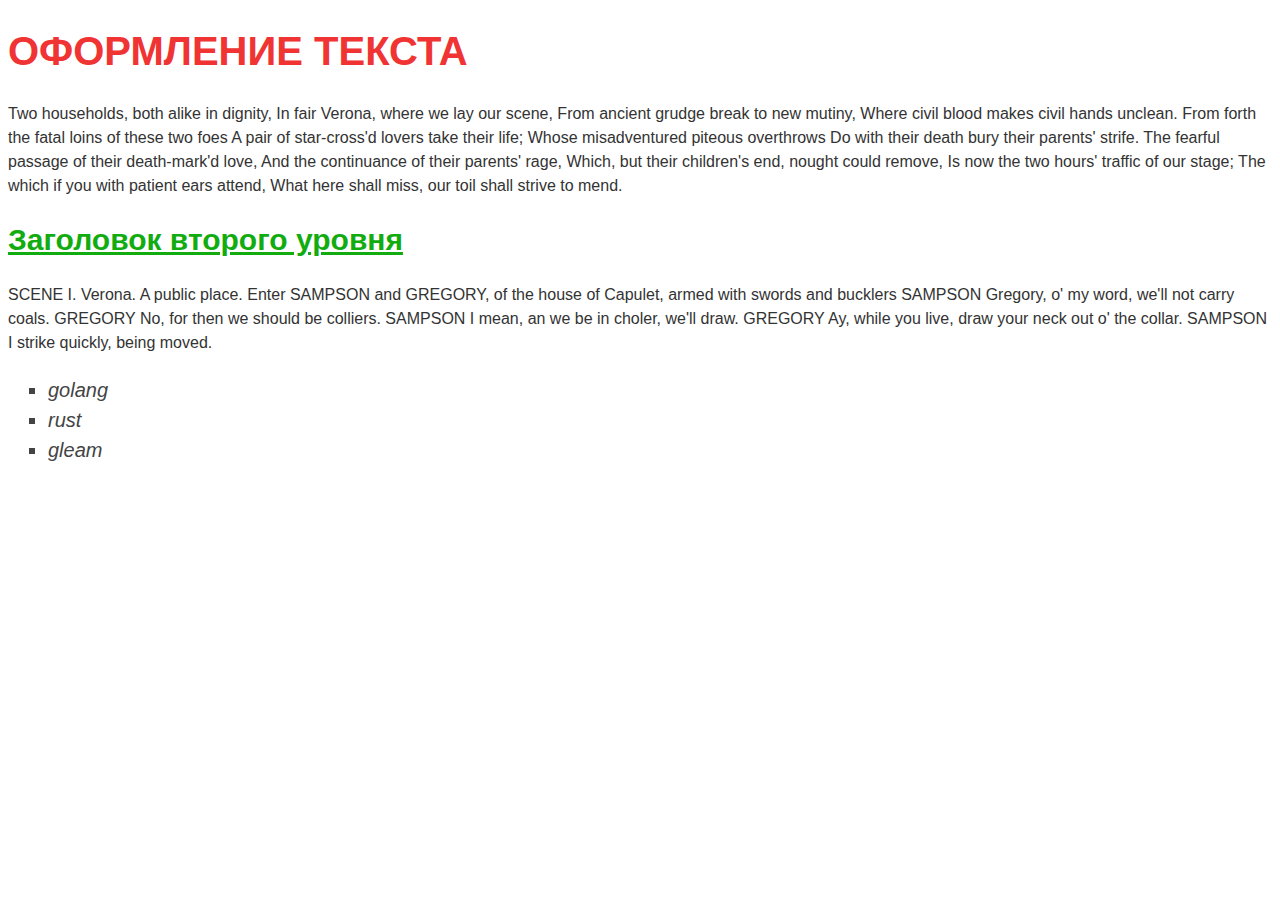
<file: assignment-1/index.html>
<!DOCTYPE html>
<html lang="en">

<head>
  <meta charset="UTF-8">
  <meta name="viewport" content="width=device-width, initial-scale=1.0">
  <title>Document</title>
  <link rel="stylesheet" href="style.css">
</head>

<body>
  <h1 class="title">Оформление текста</h1>
  <p>
    Two households, both alike in dignity,
In fair Verona, where we lay our scene,
From ancient grudge break to new mutiny,
Where civil blood makes civil hands unclean.
From forth the fatal loins of these two foes
A pair of star-cross'd lovers take their life;
Whose misadventured piteous overthrows
Do with their death bury their parents' strife.
The fearful passage of their death-mark'd love,
And the continuance of their parents' rage,
Which, but their children's end, nought could remove,
Is now the two hours' traffic of our stage;
The which if you with patient ears attend,
What here shall miss, our toil shall strive to mend.
  </p>
  <h2 class="subtitle">Заголовок второго уровня</h2>
  <p>
    SCENE I. Verona. A public place.
Enter SAMPSON and GREGORY, of the house of Capulet, armed with swords and bucklers
SAMPSON
Gregory, o' my word, we'll not carry coals.
GREGORY
No, for then we should be colliers.
SAMPSON
I mean, an we be in choler, we'll draw.
GREGORY
Ay, while you live, draw your neck out o' the collar.
SAMPSON
I strike quickly, being moved.
  </p>

  <ul class="list">
    <li>golang</li>
    <li>rust</li>
    <li>gleam</li>
  </ul>
</body>

</html>
</file>
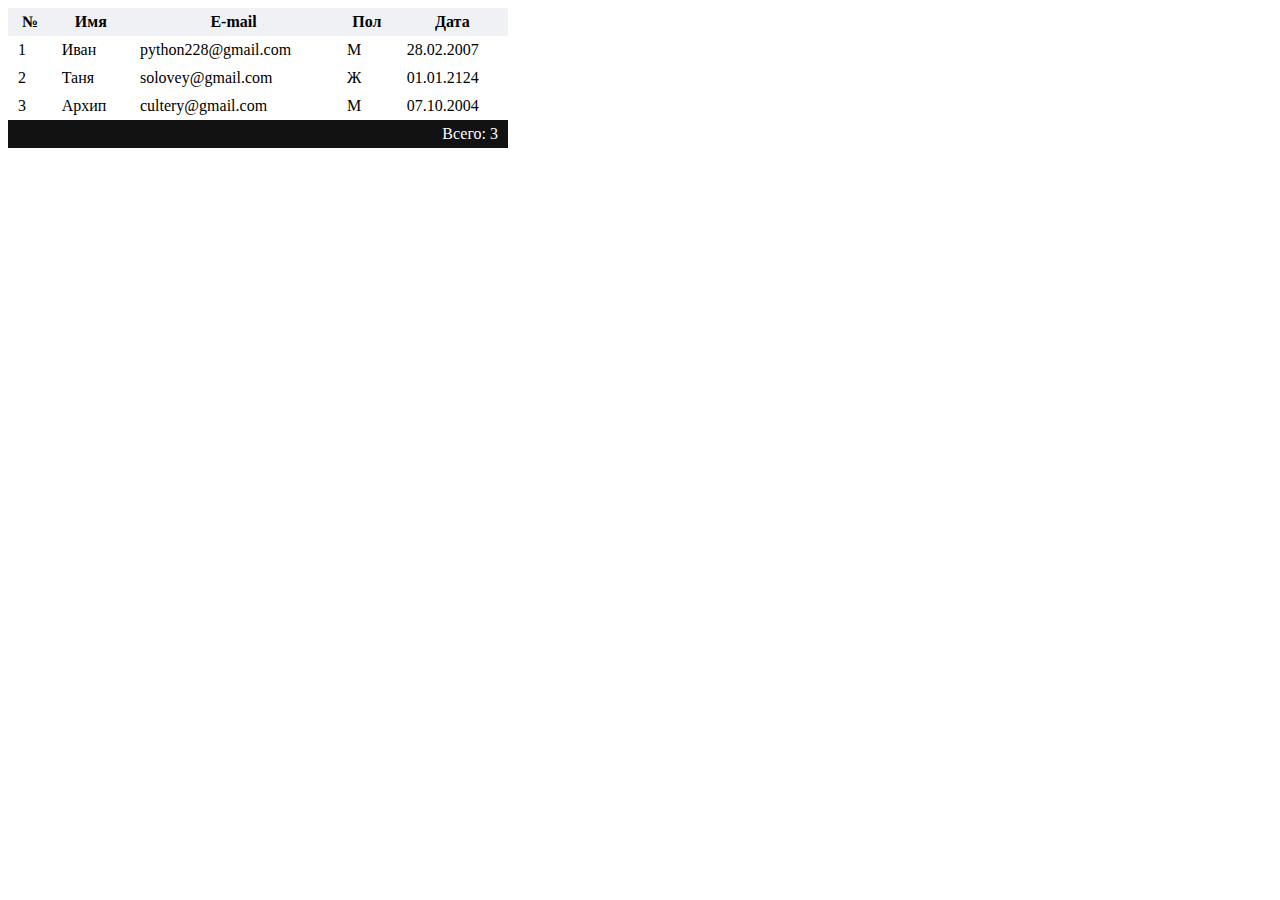
<file: assignment-2/index.html>
<!DOCTYPE html>
<html lang="en">

<head>
  <meta charset="UTF-8">
  <meta name="viewport" content="width=device-width, initial-scale=1.0">
  <title>Document</title>
  <link rel="stylesheet" href="style.css">
</head>

<body>
  <table class="table">
    <thead>
      <tr>
        <th>№</th>
        <th>Имя</th>
        <th>E-mail</th>
        <th>Пол</th>
        <th>Дата</th>
      </tr>
    </thead>
    <tbody>
      <tr>
        <td>1</td>
        <td>Иван</td>
        <td>python228@gmail.com</td>
        <td>M</td>
        <td>28.02.2007</td>
      </tr>
      <tr>
        <td>2</td>
        <td>Таня</td>
        <td>solovey@gmail.com</td>
        <td>Ж</td>
        <td>01.01.2124</td>
      </tr>
      <tr>
        <td>3</td>
        <td>Aрхип</td>
        <td>cultery@gmail.com</td>
        <td>M</td>
        <td>07.10.2004</td>
      </tr>
    </tbody>
    <tfoot>
      <tr>
        <td colspan="5">Всего: 3</td>
      </tr>
    </tfoot>
  </table>
</body>

</html>
</file>
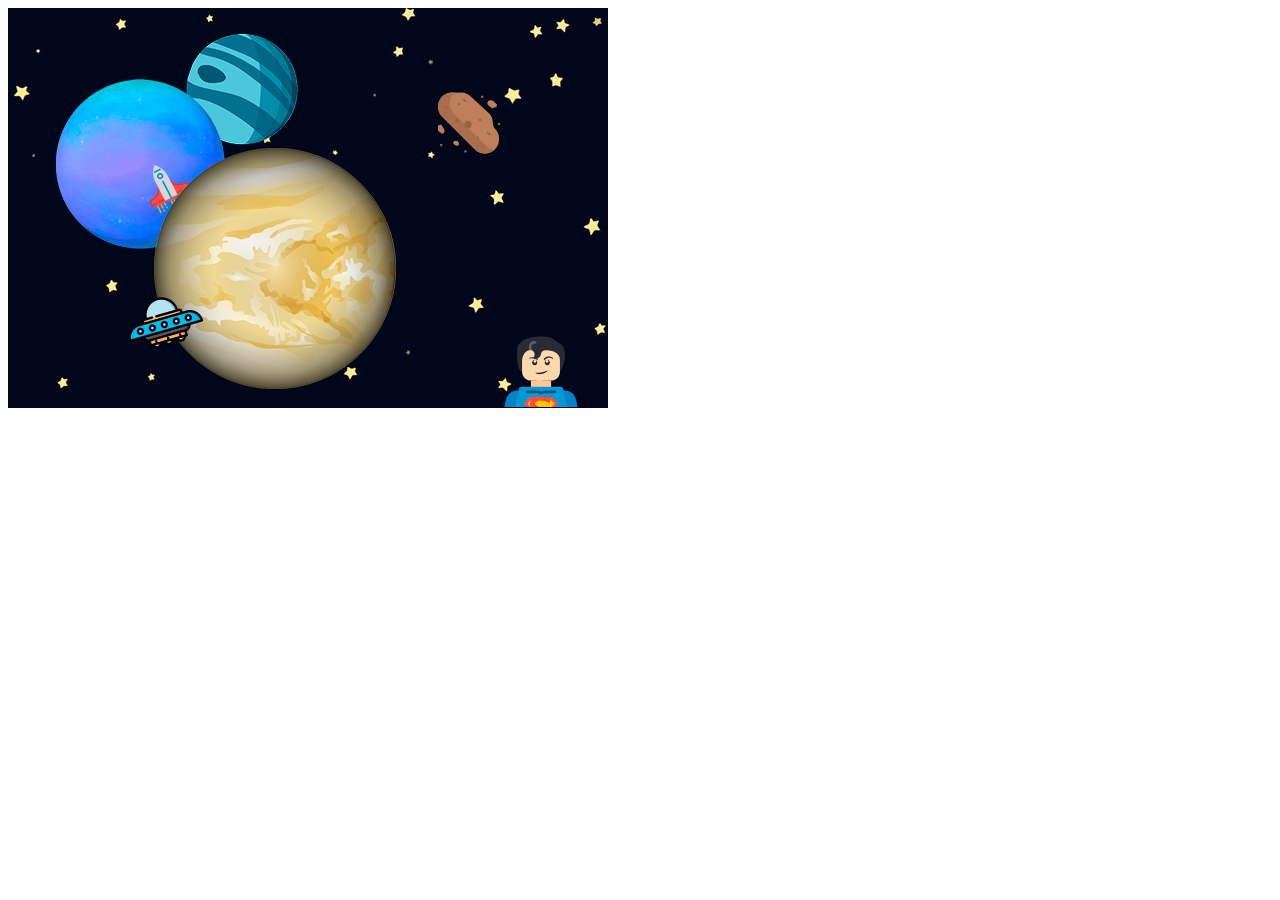
<file: assignment-3/index.html>
<!DOCTYPE html>
<html>

<head>
  <meta charset="UTF-8">
  <link rel="stylesheet" href="style.css">
  <title>Позиционирование</title>
</head>

<body>
  <div class="composition">
    <img class="planet-1" src="img/planet-1.png">
    <img class="planet-2" src="img/planet-2.png">
    <img class="planet-3" src="img/planet-3.png">
    <img class="spaceship" src="img/spaceship.png">
    <img class="ufo" src="img/ufo.png">
    <img class="asteroid" src="img/asteroid.png">
    <img class="superman" src="img/superman.png">
  </div>
</body>

</html>
</file>
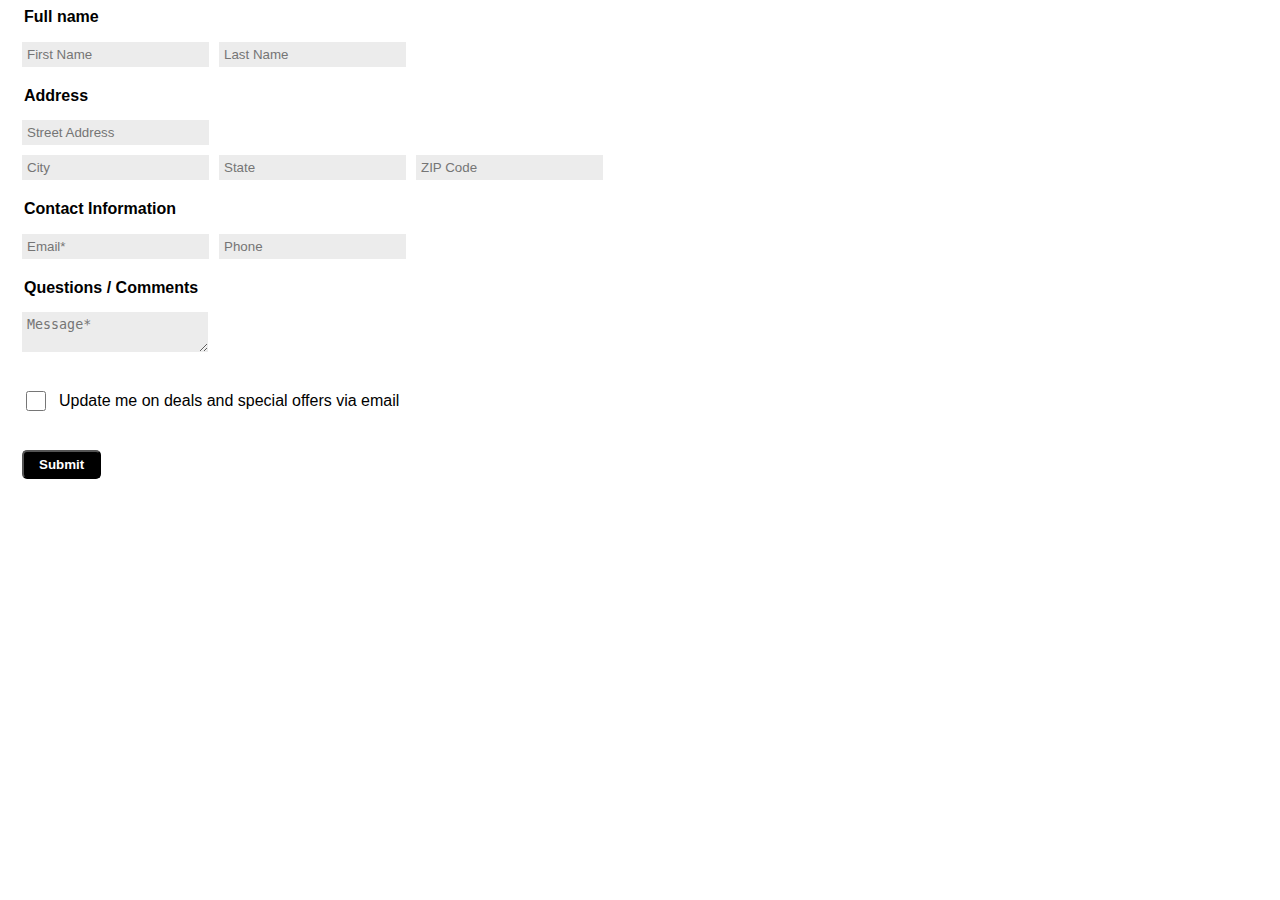
<file: assignment-4/index.html>
<!DOCTYPE html>
<html>

<head>
  <meta charset="UTF-8">
  <link rel="stylesheet" href="style.css">
  <title>Feedback form</title>
</head>

<body>
  <form action="/" method="post">
    <fieldset>
      <legend class="title">Full name</legend>
      <div class="row">
        <input class="field" type="text" placeholder="First Name">
        <input class="field" type="text" placeholder="Last Name">
      </div>
    </fieldset>
    <fieldset>
      <legend class="title">Address</legend>
      <div class="row">
        <input class="field" type="text" placeholder="Street Address">
      </div>
      <div class="row">
        <input class="field" type="text" placeholder="City">
        <input class="field" type="text" placeholder="State">
        <input class="field" type="text" placeholder="ZIP Code">
      </div>
    </fieldset>
    <fieldset>
      <legend class="title">Contact Information</legend>
      <div class="row">
        <input class="field" type="email" placeholder="Email*">
        <input class="field" type="tel" placeholder="Phone">
      </div>
    </fieldset>
    <fieldset>
      <legend class="title">Questions / Comments</legend>
      <div class="row">
        <textarea class="field" placeholder="Message*"></textarea>
      </div>
    </fieldset>
    <fieldset>
      <div class="row">
        <input class="updates" type="checkbox" name="updates">
        <label class="updates-label" for="updates">Update me on deals and special offers via email</label>
      </div>
    </fieldset>
    <fieldset>
      <div class="row">
        <button class="sub" type="submit">Submit</button>
      </div>
    </fieldset>
  </form>
</body>

</html>
</file>
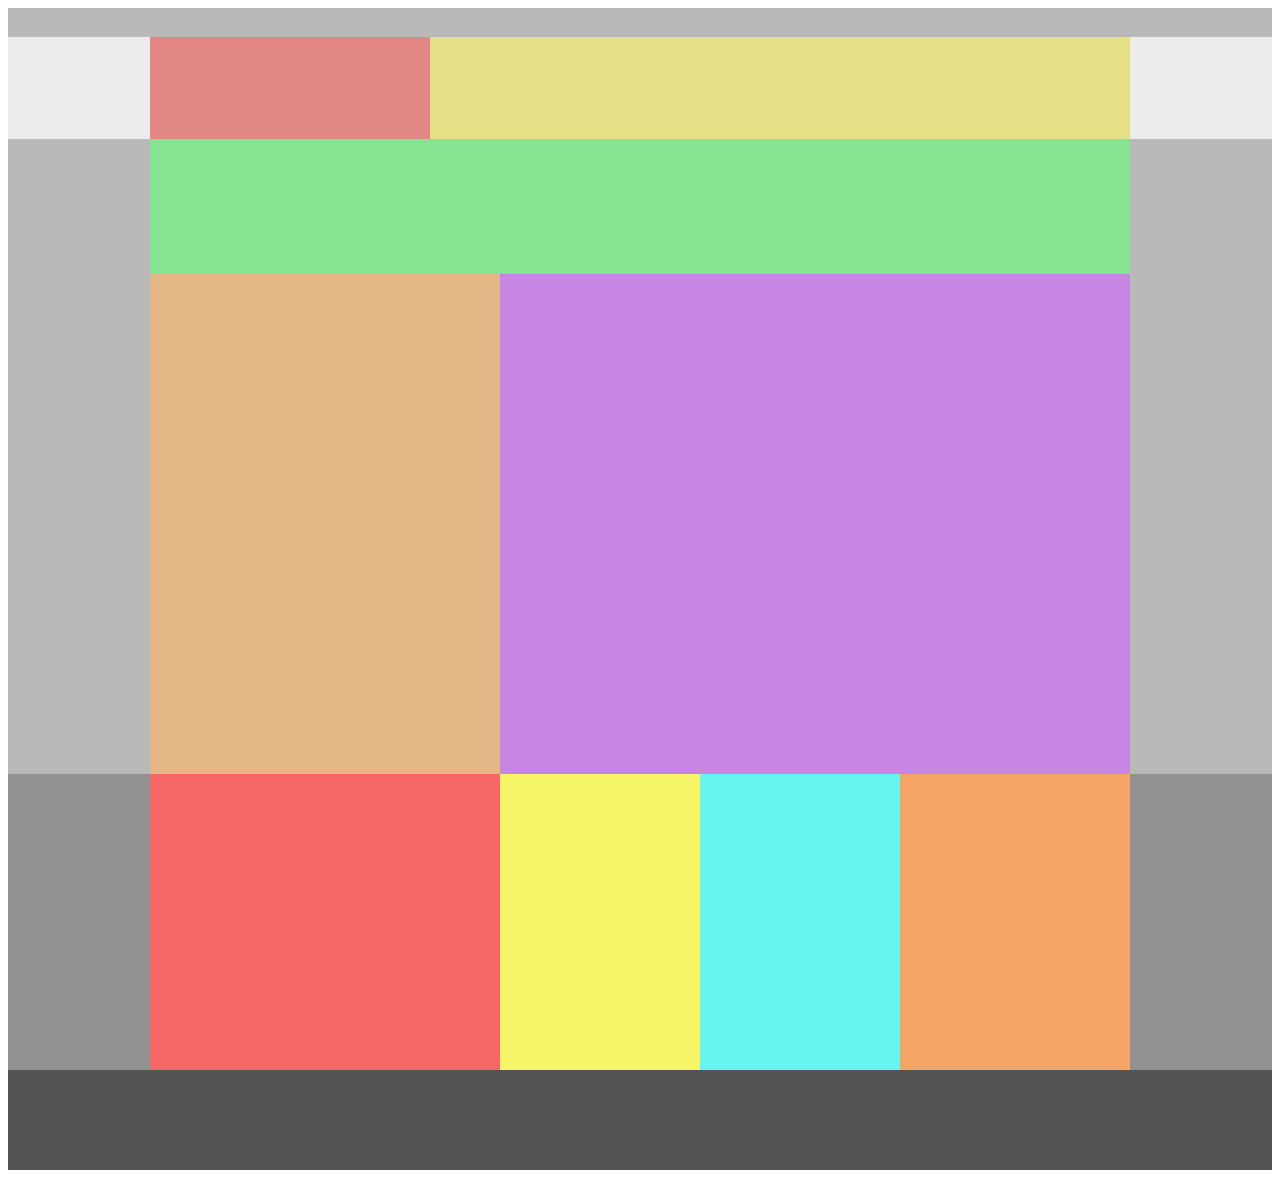
<file: assignment-5/index.html>
<!DOCTYPE html>
<html>

<head>
  <meta charset="UTF-8">
  <link rel="stylesheet" href="style.css">
  <title>Макет</title>
</head>

<body>
  <div id="top"></div>
  <div id="header">
    <div id="header-left"></div>
    <div id="header-right"></div>
  </div>
  <div id="wrapper">
    <div id="section-1">
      <div id="section-1-content"></div>
    </div>
    <div id="section-2">
      <div id="section-2-left"></div>
      <div id="section-2-right"></div>
    </div>
    <div id="section-3">
      <div id="section-3-1"></div>
      <div id="section-3-2"></div>
      <div id="section-3-3"></div>
      <div id="section-3-4"></div>
    </div>
  </div>
  <div id="footer"></div>
</body>

</html>
</file>
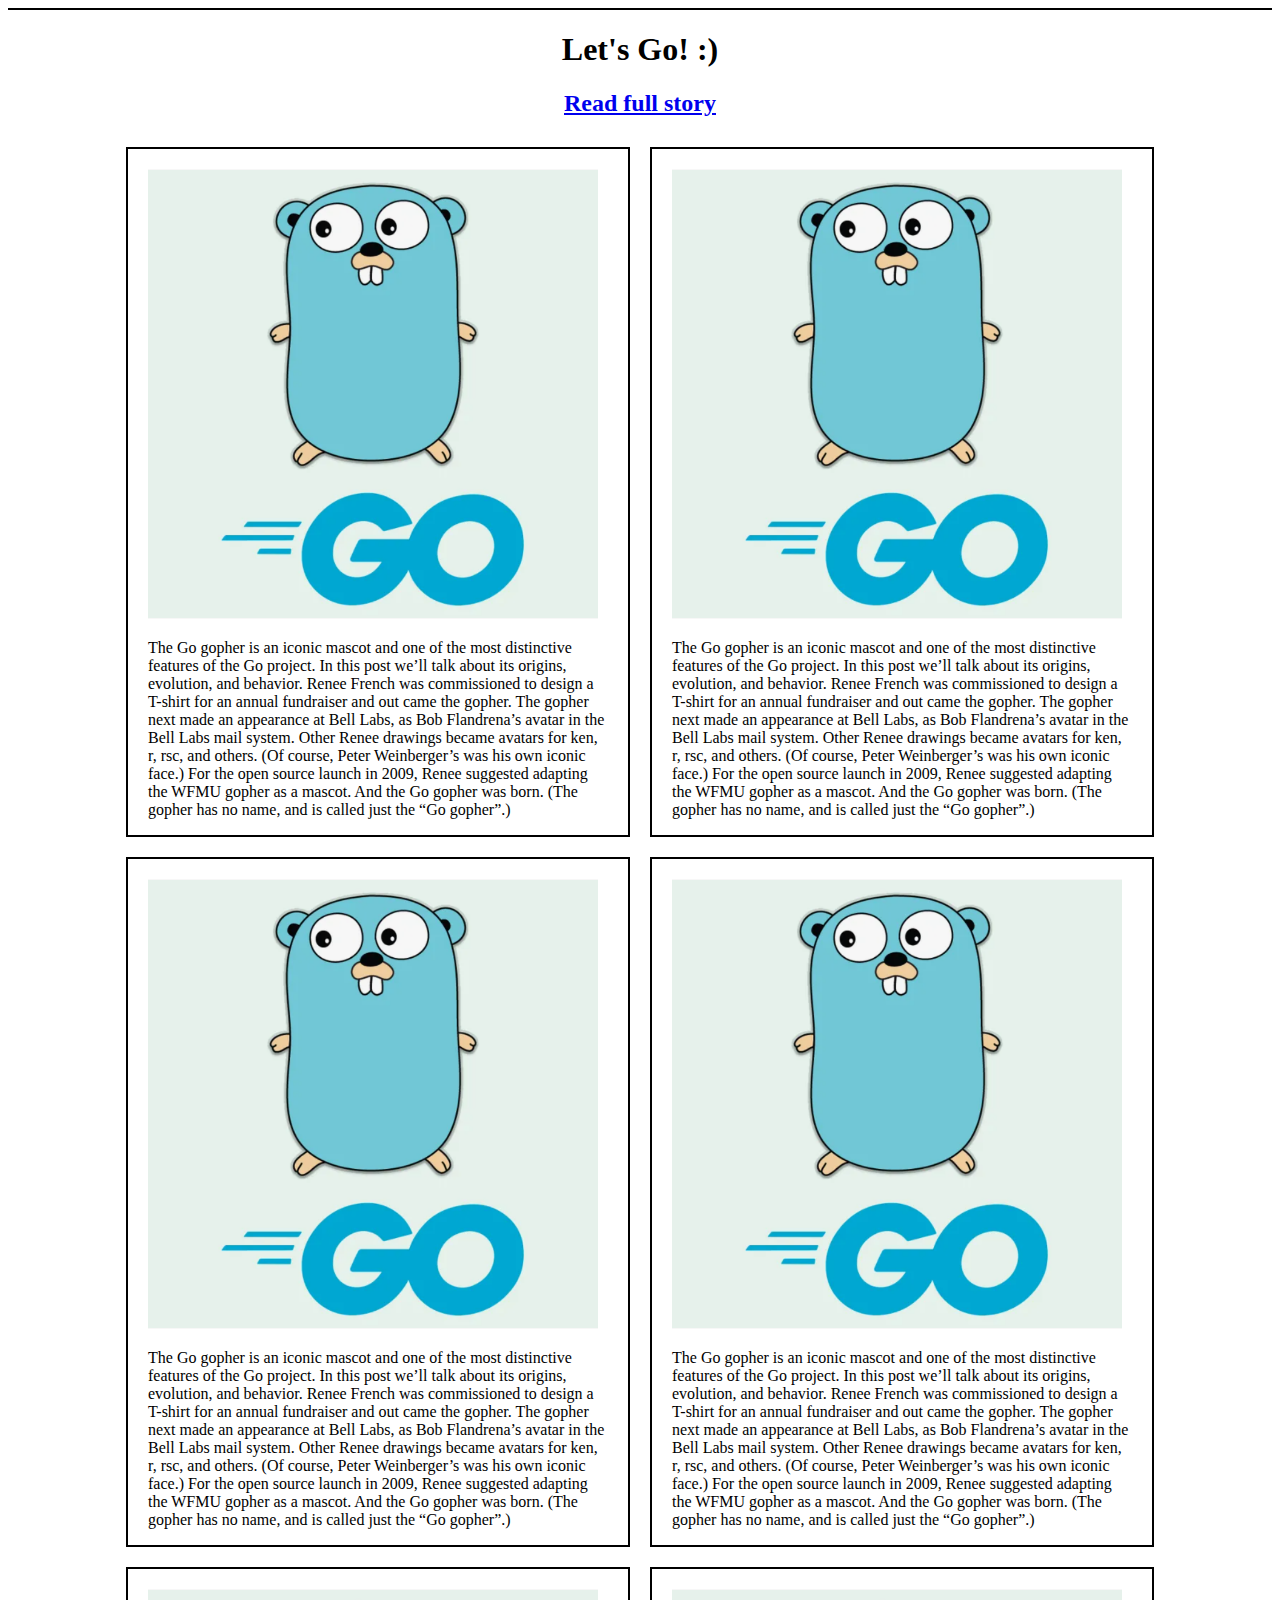
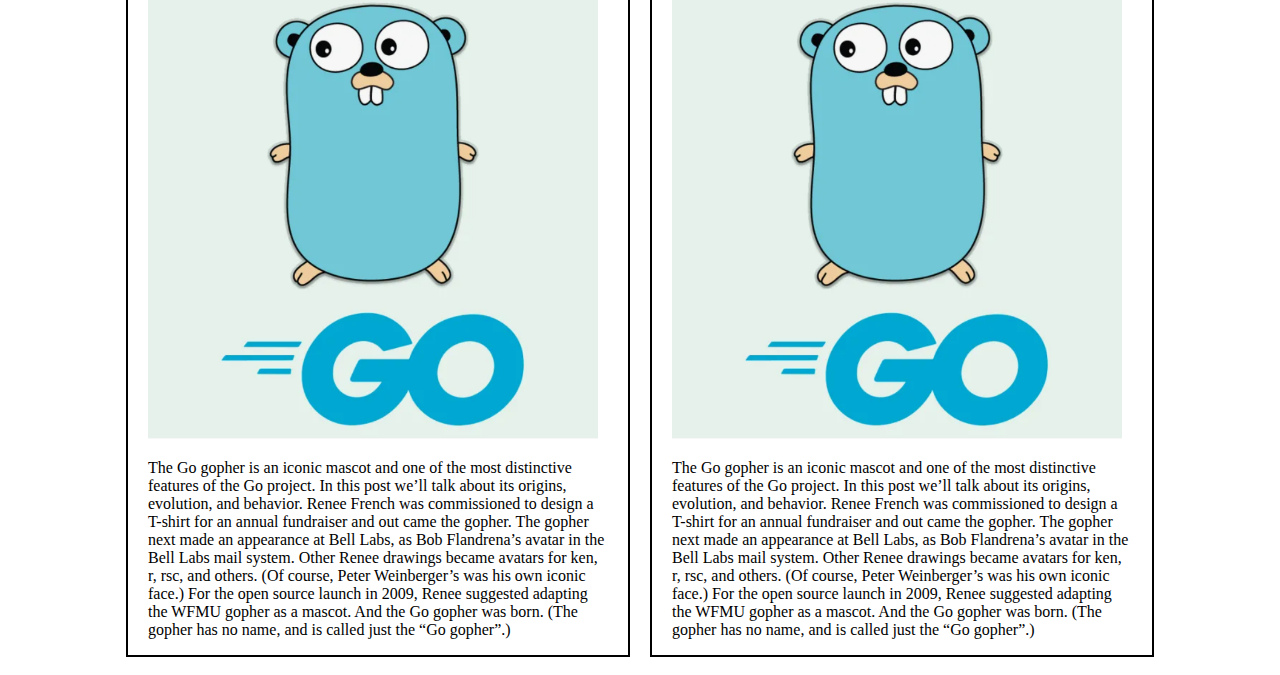
<file: assignment-7/task-2/index.html>
<!DOCTYPE html>
<html>

<head>
  <meta charset="UTF-8">
  <link rel="stylesheet" href="style.css">
  <title>Заголовок сайта</title>
  <meta name="viewport" content="width=device-width, initial-scale=1">
</head>

<body>
  <div class="header">
    <h1>Let's Go! :)</h1>
    <h2><a href="https://golang.google.cn/blog/gopher">Read full story</a></h2>
  </div>
  <div class="card-wrapper">
    <div class="card">
      <img class="card-img" src="gopher.png" alt="gopher" />
      <p class="card-text">
        The Go gopher is an iconic mascot and one of the most distinctive features of the Go project. In this post we’ll
        talk about its origins, evolution, and behavior.
        Renee French was commissioned to design a T-shirt for an annual fundraiser and out came the gopher.
        The gopher next made an appearance at Bell Labs, as Bob Flandrena’s avatar in the Bell Labs mail system. Other
        Renee drawings became avatars for ken, r, rsc, and others. (Of course, Peter Weinberger’s was his own iconic
        face.)
        For the open source launch in 2009, Renee suggested adapting the WFMU gopher as a mascot. And the Go gopher was
        born.
        (The gopher has no name, and is called just the “Go gopher”.)
      </p>
    </div>
    <div class="card">
      <img class="card-img" src="gopher.png" alt="gopher" />
      <p class="card-text">
        The Go gopher is an iconic mascot and one of the most distinctive features of the Go project. In this post we’ll
        talk about its origins, evolution, and behavior.
        Renee French was commissioned to design a T-shirt for an annual fundraiser and out came the gopher.
        The gopher next made an appearance at Bell Labs, as Bob Flandrena’s avatar in the Bell Labs mail system. Other
        Renee drawings became avatars for ken, r, rsc, and others. (Of course, Peter Weinberger’s was his own iconic
        face.)
        For the open source launch in 2009, Renee suggested adapting the WFMU gopher as a mascot. And the Go gopher was
        born.
        (The gopher has no name, and is called just the “Go gopher”.)
      </p>
    </div>
    <div class="card">
      <img class="card-img" src="gopher.png" alt="gopher" />
      <p class="card-text">
        The Go gopher is an iconic mascot and one of the most distinctive features of the Go project. In this post we’ll
        talk about its origins, evolution, and behavior.
        Renee French was commissioned to design a T-shirt for an annual fundraiser and out came the gopher.
        The gopher next made an appearance at Bell Labs, as Bob Flandrena’s avatar in the Bell Labs mail system. Other
        Renee drawings became avatars for ken, r, rsc, and others. (Of course, Peter Weinberger’s was his own iconic
        face.)
        For the open source launch in 2009, Renee suggested adapting the WFMU gopher as a mascot. And the Go gopher was
        born.
        (The gopher has no name, and is called just the “Go gopher”.)
      </p>
    </div>
    <div class="card">
      <img class="card-img" src="gopher.png" alt="gopher" />
      <p class="card-text">
        The Go gopher is an iconic mascot and one of the most distinctive features of the Go project. In this post we’ll
        talk about its origins, evolution, and behavior.
        Renee French was commissioned to design a T-shirt for an annual fundraiser and out came the gopher.
        The gopher next made an appearance at Bell Labs, as Bob Flandrena’s avatar in the Bell Labs mail system. Other
        Renee drawings became avatars for ken, r, rsc, and others. (Of course, Peter Weinberger’s was his own iconic
        face.)
        For the open source launch in 2009, Renee suggested adapting the WFMU gopher as a mascot. And the Go gopher was
        born.
        (The gopher has no name, and is called just the “Go gopher”.)
      </p>
    </div>
    <div class="card">
      <img class="card-img" src="gopher.png" alt="gopher" />
      <p class="card-text">
        The Go gopher is an iconic mascot and one of the most distinctive features of the Go project. In this post we’ll
        talk about its origins, evolution, and behavior.
        Renee French was commissioned to design a T-shirt for an annual fundraiser and out came the gopher.
        The gopher next made an appearance at Bell Labs, as Bob Flandrena’s avatar in the Bell Labs mail system. Other
        Renee drawings became avatars for ken, r, rsc, and others. (Of course, Peter Weinberger’s was his own iconic
        face.)
        For the open source launch in 2009, Renee suggested adapting the WFMU gopher as a mascot. And the Go gopher was
        born.
        (The gopher has no name, and is called just the “Go gopher”.)
      </p>
    </div>
    <div class="card">
      <img class="card-img" src="gopher.png" alt="gopher" />
      <p class="card-text">
        The Go gopher is an iconic mascot and one of the most distinctive features of the Go project. In this post we’ll
        talk about its origins, evolution, and behavior.
        Renee French was commissioned to design a T-shirt for an annual fundraiser and out came the gopher.
        The gopher next made an appearance at Bell Labs, as Bob Flandrena’s avatar in the Bell Labs mail system. Other
        Renee drawings became avatars for ken, r, rsc, and others. (Of course, Peter Weinberger’s was his own iconic
        face.)
        For the open source launch in 2009, Renee suggested adapting the WFMU gopher as a mascot. And the Go gopher was
        born.
        (The gopher has no name, and is called just the “Go gopher”.)
      </p>
    </div>
  </div>
</body>

</html>
</file>
<file: assignment-1/style.css>
body {
  font-family: Arial, sans-serif;
  font-size: 16px;
  color: #333;
  line-height: 1.5;
}

.title {
  font-size: 40px;
  color: #f03333;
  line-height: 1.2;
  text-transform: uppercase;
}

.subtitle {
  font-size: 30px;
  color: #12ac11;
  line-height: 1.2;
  text-decoration: underline;
}

.list {
  font-size: 20px;
  color: #444;
  font-style: italic;
  list-style-type: square;
}
</file>
<file: assignment-2/style.css>
.table td,
.table th {
  border: 1px;
  border-color: #ccc;
  padding-top: 5px;
  padding-bottom: 5px;
  padding-left: 10px;
  padding-right: 10px;
}

.table {
  border-collapse: collapse;
  width: 500px;
}

.table thead {
  background-color: #f0f1f4;
}

.table tfoot {
  background-color: #121212;
  color: #fff;
  text-align: right;
}
</file>
<file: assignment-3/style.css>
.composition {
  background-image: url("img/bg.jpg");
  width: 600px;
  height: 400px;
  position: fixed;
  z-index: 1;
}

.planet-1 {
  position: relative;
  z-index: 2;
  top: -100px;
  right: -175px;
}

.planet-2 {
  position: relative;
  z-index: 3;
  left: -75px;
}

.spaceship {
  position: relative;
  z-index: 4;
  top: -35px;
  left: -400px;
}

.planet-3 {
  position: relative;
  z-index: 5;
  bottom: -140px;
  left: -150px;
}

.ufo {
  position: relative;
  z-index: 6;
  bottom: -25px;
  right: -120px;
}

.asteroid {
  position: relative;
  z-index: 2;
  top: -170px;
  right: -350px;
}

.superman {
  position: relative;
  z-index: 2;
  bottom: -83px;
  right: -350px;
}
</file>
<file: assignment-4/style.css>
body {
  font-family: Arial, sans-serif;
  font-size: 16px;
}

fieldset {
  border: 0;
}

.row {
  display: flex;
  align-items: center;
  justify-content: left;
  gap: 10px;
  margin-top: 10px;
  margin-bottom: 10px;
}

.field {
  border: 0;
  background: #ececec;
  padding: 5px;
}

.updates {
  width: 20px;
  height: 20px;
}

.title {
  font-weight: bold;
}

.sub {
  background-color: #000000;
  font-weight: bold;
  color: #ffffff;
  border-radius: 5px;
  padding-left: 15px;
  padding-right: 15px;
  padding-top: 5px;
  padding-bottom: 5px;
}
</file>
<file: assignment-5/style.css>
#top {
  height: 29px;
  background-color: #b9b9b9;
}

#header {
  height: 102px;
  background-color: #ececec;
  display: flex;
  justify-content: center;
}

#header-left {
  width: 280px;
  background-color: #e28786;
  margin-left: 30px;
}

#header-right {
  width: 700px;
  background-color: #e3e086;
  margin-right: 30px;
}

#wrapper {
  height: 100%;
}

#section-1 {
  height: 135px;
  background-color: #b9b9b9;
  display: flex;
  justify-content: center;
}

#section-1-content {
  height: 100%;
  width: 980px;
  background-color: #86e391;
  margin-right: 15px;
  margin-left: 15px;
}

#section-2 {
  background-color: #b9b9b9;
  display: flex;
  justify-content: center;
}

#section-2-left {
  width: 350px;
  float: left;
  height: 500px;
  background-color: #e3b886;
}

#section-2-right {
  width: 630px;
  float: left;
  background-color: #c786e3;
}

#section-3 {
  height: 296px;
  background-color: #919191;
  display: flex;
  justify-content: center;
}

#section-3-1 {
  width: 350px;
  float: left;
  height: 100%;
  background-color: #f66767;
}

#section-3-2 {
  width: 200px;
  float: left;
  height: 100%;
  background-color: #f5f567;
}

#section-3-3 {
  width: 200px;
  float: left;
  height: 100%;
  background-color: #67f5f2;
}

#section-3-4 {
  width: 230px;
  float: left;
  height: 100%;
  background-color: #f5a667;
}

#footer {
  height: 100px;
  background-color: #545454;
}
</file>
<file: assignment-7/task-2/style.css>
.header {
  text-align: center;
  border-top: 2px solid black;
}

.card-wrapper {
  display: flex;
  flex-direction: row;
  flex-wrap: wrap;
  justify-content: center;
}

.card {
  border: 2px solid black;
  width: 500px;
  margin: 10px;
}

.card-img {
  width: 450px;
  padding-top: 20px;
  padding-left: 20px;
  padding-right: 20px;
}

.card-text {
  padding-left: 20px;
  padding-right: 20px;
}

@media (max-width: 1199px) {}

@media (max-width: 991px) {}

@media (max-width: 767px) {}

@media (max-width: 575px) {
  .card-wrapper {
    display: block;
    align-items: center;
    margin: 10px;
  }

  .card {
    border: 2px solid black;
    width: auto;
    margin: 10px;
  }

  .card-img {
    display: block;
    margin: auto;
    width: 90%;
  }

  .card-text {
    padding-left: 10px;
    padding-right: 10px;
  }
}
</file>
